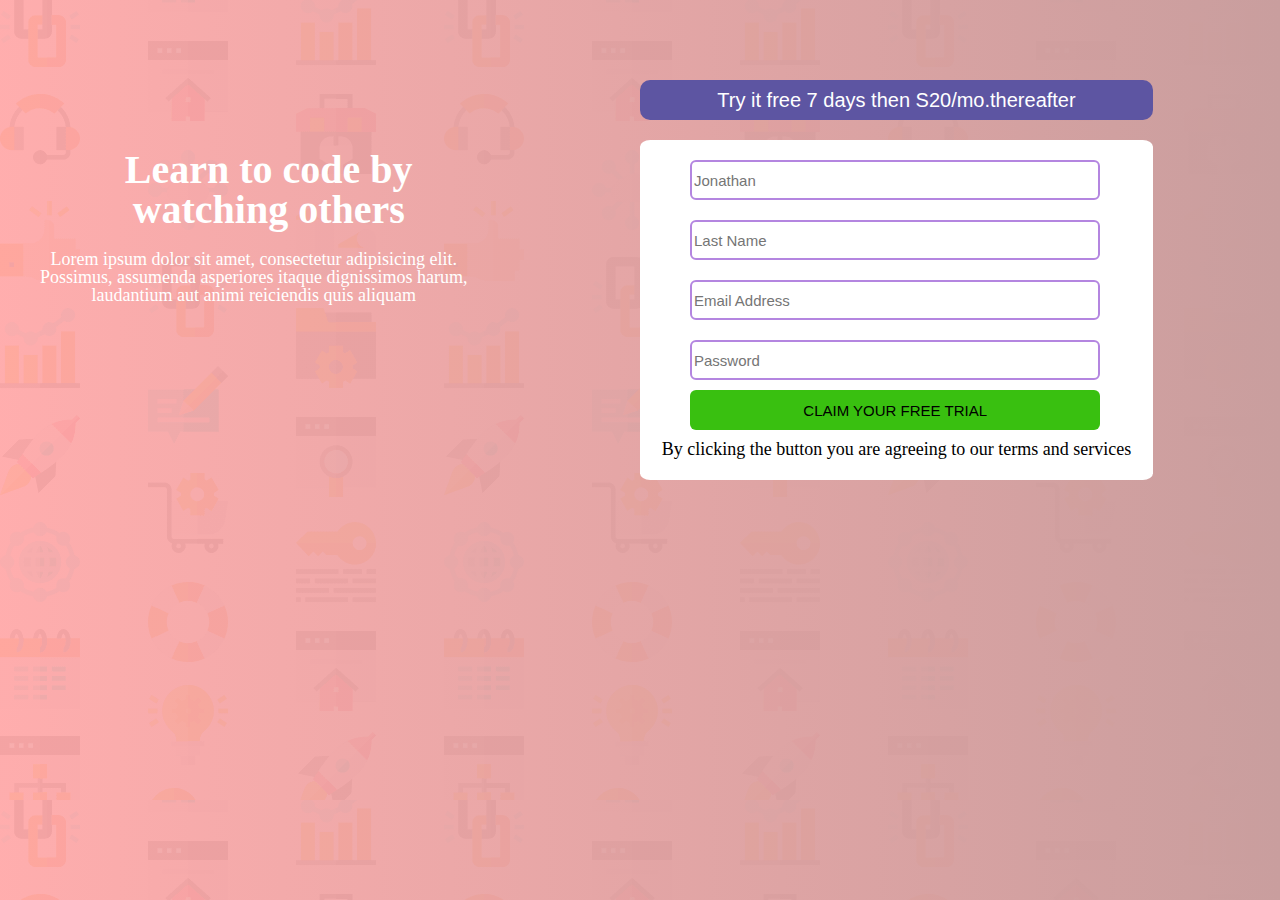
<file: block-BHaaci/index.html>
<html lang="en">
<head>
    <meta charset="UTF-8">
    <meta http-equiv="X-UA-Compatible" content="IE=edge">
    <meta name="viewport" content="width=device-width, initial-scale=1.0">
    <link rel="stylesheet" href="style.css">
    <title>Document</title>
</head>
<body>
    <main>
        <section class="container">
            <div class="parent-box">
                <div class="left side">
                    <h1>
                        Learn to code by<br> watching others
                    </h1>
                    <p>Lorem ipsum dolor sit amet, consectetur adipisicing elit.<br> Possimus, assumenda asperiores itaque dignissimos
                        harum,<br> laudantium aut animi reiciendis quis aliquam</p>

                </div>
                <div class="right-side">
                    <form action="">
                        <button class="upper">Try it free 7 days then S20/mo.thereafter</button>
                        <div class="right">
                            <input class="middle" type="text"placeholder="Jonathan">
                            <input class="middle" type="text" placeholder="Last Name">
                            <input class="middle" type="text" placeholder="Email Address">
                            <input class="middle" type="text" placeholder="Password">
                            <button class="lower">CLAIM YOUR FREE TRIAL</button>
                        
                    </form>
                    <h3>By clicking the button you are agreeing to our terms and services</h3>
                       </div>

                </div>
            </div>
        </section>
    </main>
</body>
</html>
</file>
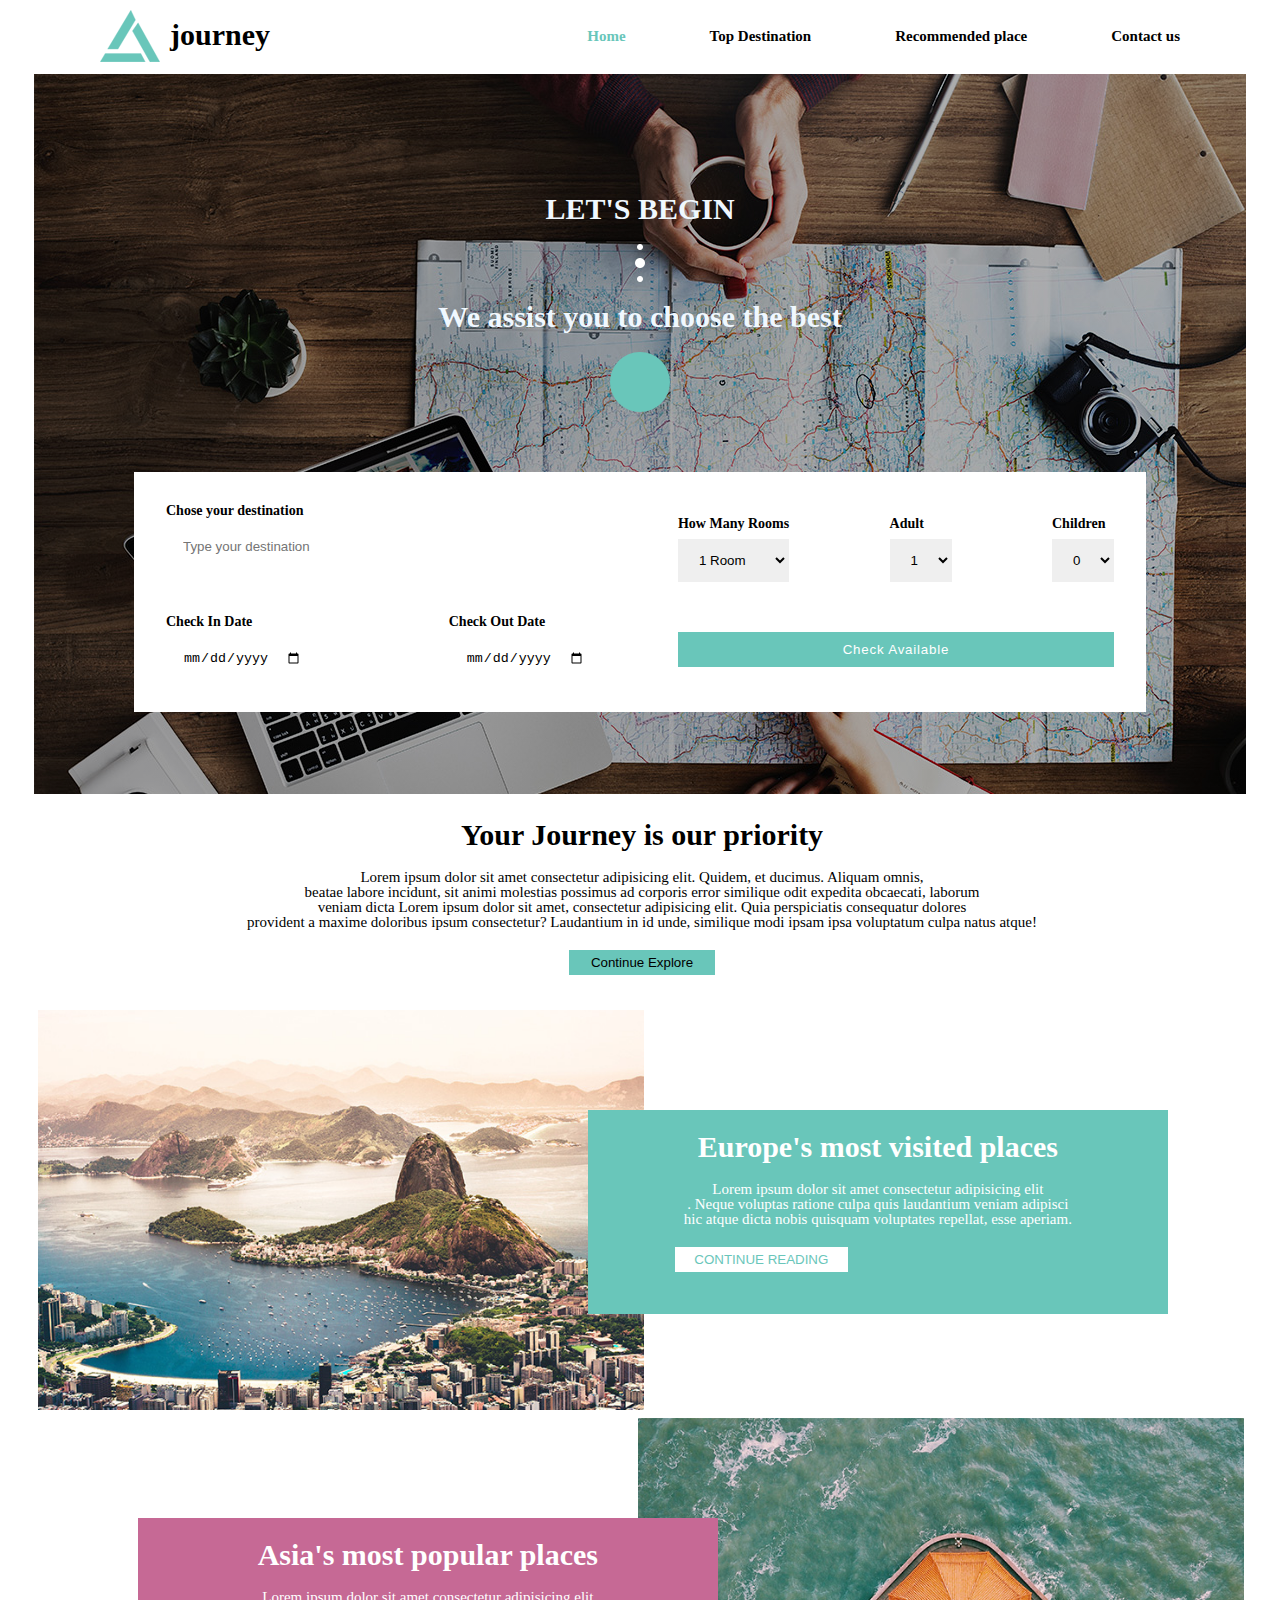
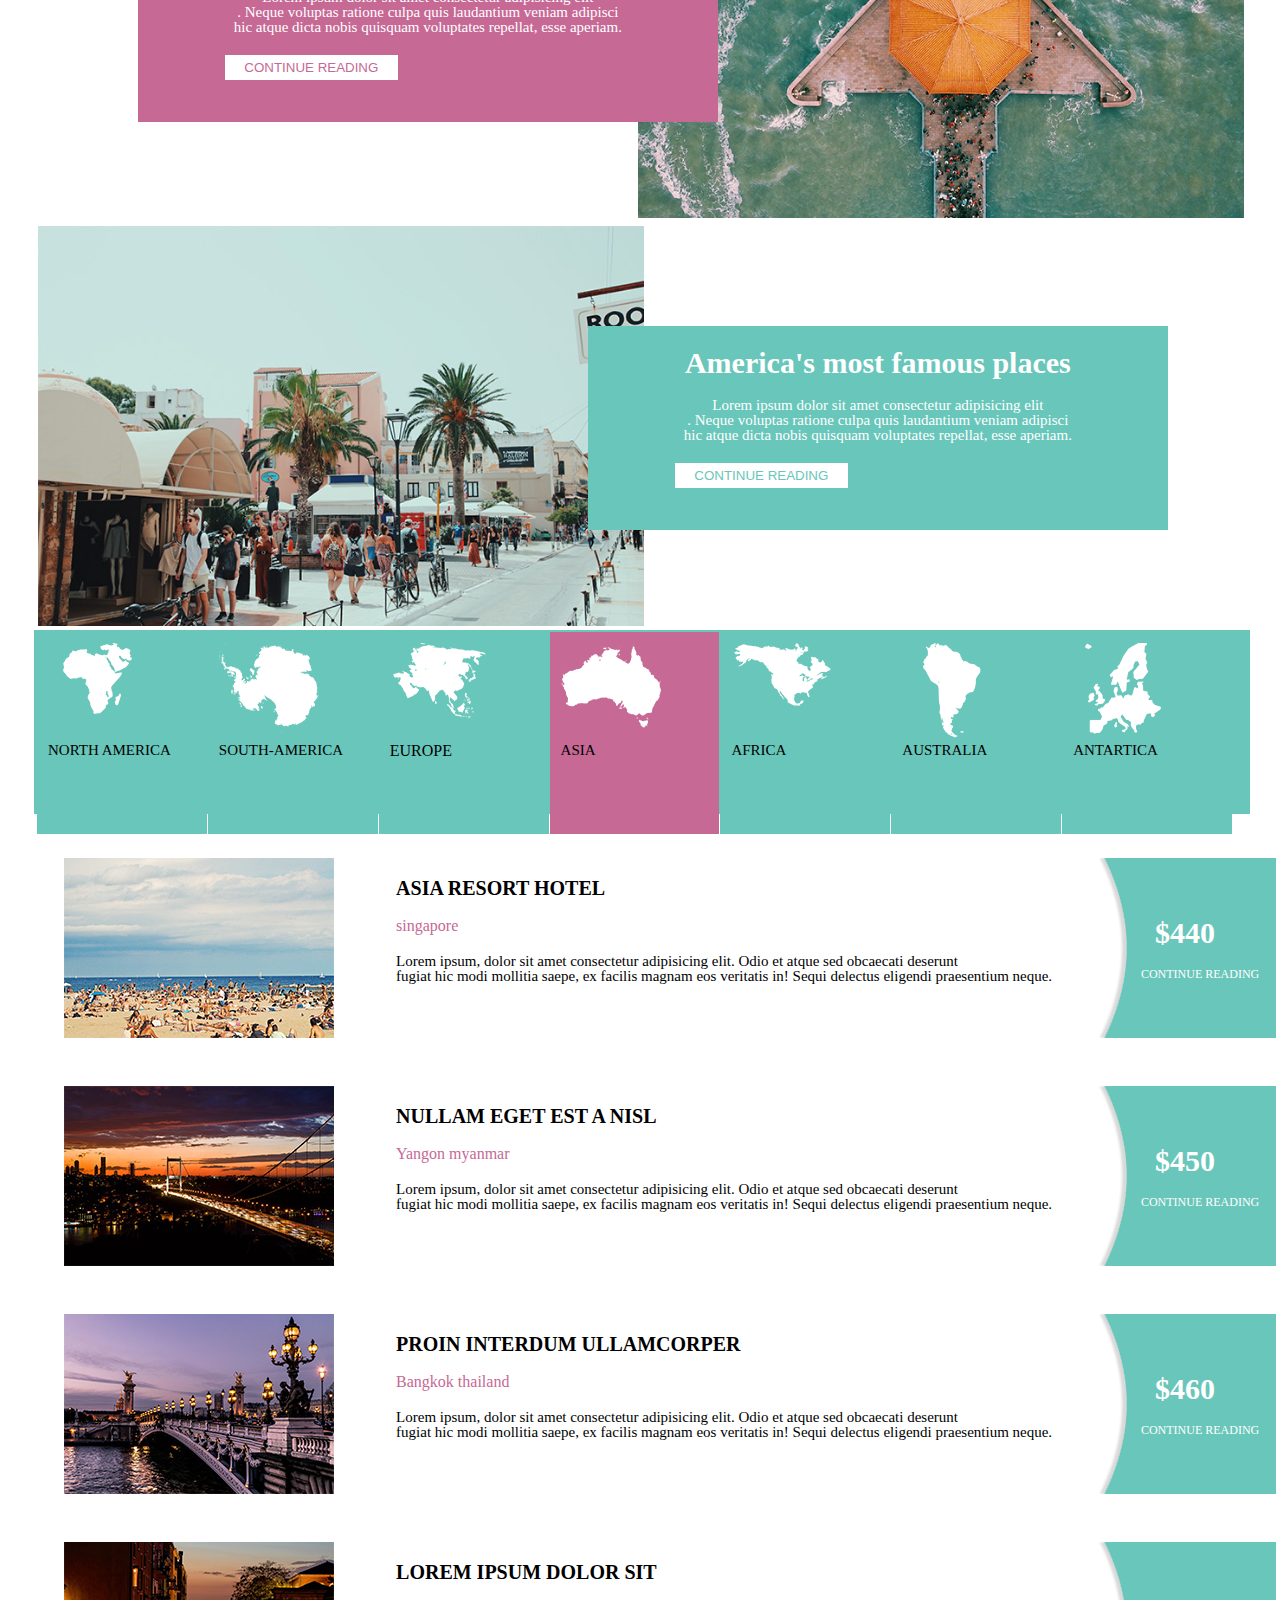
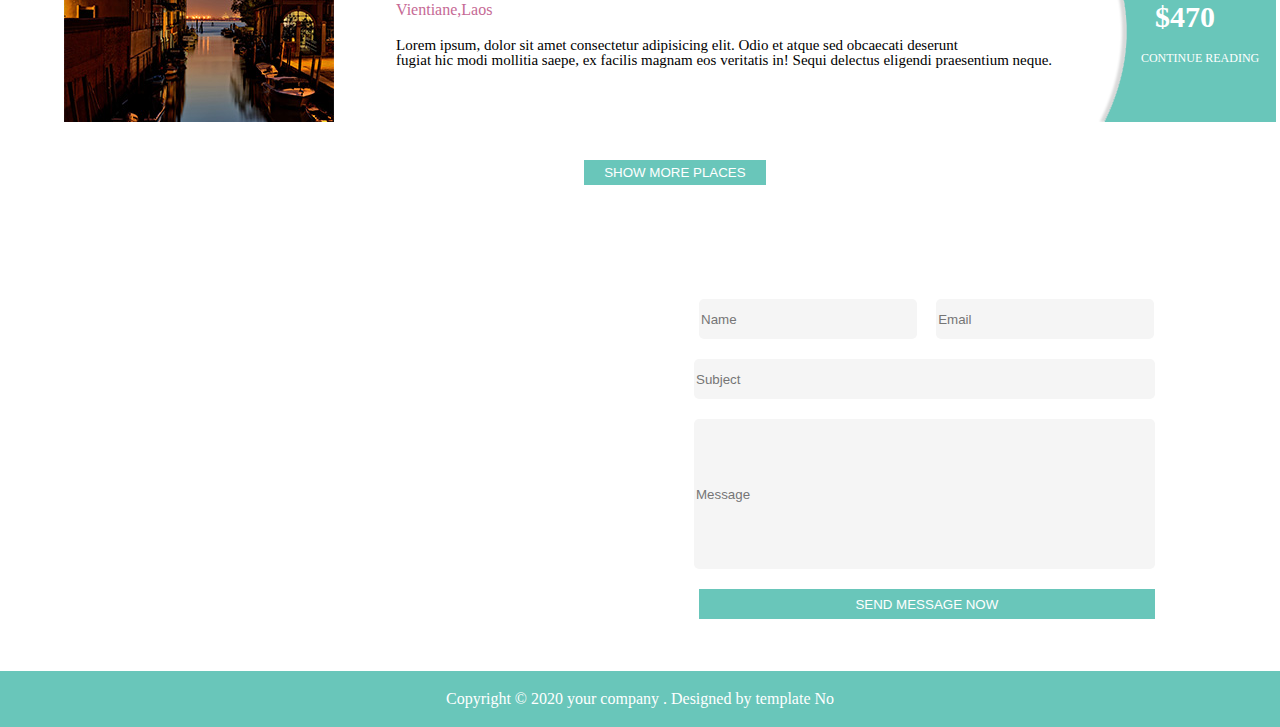
<file: block-BHaacj/index.html>
<html lang="en">
<head>
    <meta charset="UTF-8">
    <meta http-equiv="X-UA-Compatible" content="IE=edge">
    <meta name="viewport" content="width=device-width, initial-scale=1.0">
    <link rel="stylesheet" href="style.css">
    <title>Document</title>
</head>
<body >
    <header class="flex ">
        <div class="flex"><img src="./assets/logo.png" alt="logo">
            <h1>journey</h1>
           
        </div>
        <nav>
            <a class="color" href="#">Home</a>
            <a href="#">Top Destination</a>
            <a href="#">Recommended place</a>
            <a href="#">Contact us</a>
        </nav>
    </header>
    <main>
    <section class="container">
        <section class="background">
            <div class="center">
                <h2>LET'S BEGIN</h2>
                <img src="./assets/dots-3.png" alt="">
                <h3>We assist you to choose the best</h3>
                <div class="icon-box">
                    <i class="fas fa-chevron-circle-down"></i>
                </div>
                <form action="" class="flexes item-start">
                    <fieldset class="flex-46">
                        <label for="destination">Chose your destination</label>
                        <input class="form-control" type="text" id="destination" name="destination"
                            placeholder="Type your destination">
                        <div class="flex margin-top">
                            <div>
                                <label for="Check-in">Check In Date</label>
                                <input class="form-control" name="date" type="date" placeholder="check in" id="check-in">
    
                            </div>
                            <div>
                                <label for="Check-out">Check Out Date</label>
                                <input class="form-control" name="check-out" type="date" placeholder="check out"
                                    id="check-out">
                            </div>
    
                        </div>
                    </fieldset>
                    <fieldset class="flex-46">
                        <div class="flex flex-j">
                            <div>
                                <label for="room">How Many Rooms</label>
                                <select class="form-control" name="room" id="room">
                                    <option value="">1 Room</option>
                                    <option value="">2 Room</option>
                                    <option value="">3 Room</option>
                                    <option value="">4 Room</option>
                                    <option value="">5 Room</option>
                                </select>
                            </div>
                            <div>
                                <label for="adult">Adult</label>
                                <select class="form-control" name="adult" id="adult">
                                    <option value="">1 </option>
                                    <option value="">2 </option>
                                    <option value="">3 </option>
                                    <option value="">4 </option>
                                    <option value="">5 </option>
                                </select>
                            </div>
                            <div>
                                <label for="children">Children</label>
                                <select class="form-control" name="children" id="children">
                                    <option value="">0 </option>
                                    <option value="">1 </option>
                                    <option value="">2 </option>
                                    <option value="">3 </option>
                                    <option value="">4 </option>
                                </select>
                            </div>
                        </div>
                        <input class="btn" type="submit" value="Check Available">
                    </fieldset>
                </form>
            </div>
        </section>
    </section>
    <section class="container">
        <section class="journey">
            <div class="first">
                <h2>Your Journey is our priority</h2>
                <p>Lorem ipsum dolor sit amet consectetur adipisicing elit. Quidem, et ducimus. Aliquam omnis,<br> beatae
                    labore incidunt, sit animi molestias possimus ad corporis error similique odit expedita obcaecati,
                    laborum<br> veniam dicta Lorem ipsum dolor sit amet, consectetur adipisicing elit. Quia perspiciatis
                    consequatur dolores<br> provident a maxime doloribus ipsum consectetur? Laudantium in id unde, similique
                    modi ipsam ipsa voluptatum culpa natus atque!
                </p>
                <button>Continue Explore</button>
            </div>
        </section>
    </section>
    <section class="container">
        <section class="box-img">
            <div class="boxes-1">
    
                
                <div class="inner-box-1">
                    <h2>Europe's most visited places</h2>
                    <p>Lorem ipsum dolor sit amet consectetur adipisicing elit<br>. Neque voluptas ratione culpa quis
                        laudantium veniam adipisci <br>hic atque dicta nobis quisquam voluptates repellat, esse aperiam.
                    </p>
                    <button class="reading">CONTINUE READING</button>
                </div>
            </div>
        </section>
    </section>
    <section class="container">
        <section class="box-img flex">
            <div class="boxes-2">
                <div class="inner-box-2">
                    <h2>Asia's most popular places</h2>
                    <p>Lorem ipsum dolor sit amet consectetur adipisicing elit<br>. Neque voluptas ratione culpa quis
                        laudantium veniam adipisci <br>hic atque dicta nobis quisquam voluptates repellat, esse aperiam.
                    </p>
                    <button class="reading">CONTINUE READING</button>
                </div>
            </div>
        </section>
    </section>
    <section class="container">
        <section class="box-img">
            <div class="boxes-3">
                <div class="inner-box-1">
                    <h2>America's most famous places</h2>
                    <p>Lorem ipsum dolor sit amet consectetur adipisicing elit<br>. Neque voluptas ratione culpa quis
                        laudantium veniam adipisci <br>hic atque dicta nobis quisquam voluptates repellat, esse aperiam.
                    </p>
                    <button class="reading">CONTINUE READING</button>
                </div>
            </div>
        </section>
    </section>
    <section class="container">
        <section class="journing">
            <div class="firsted">
                <div class="one">
                    <img src="./assets/africa.png" alt="">
                    <h2>NORTH AMERICA</h2>
                </div>
                <div class="two">
                    <img src="./assets/antartica.png" alt="">
                    <h2>SOUTH-AMERICA</h2>
                </div>
                <div class="three">
                    <img src="./assets/asia.png" alt="">
                    <h3>EUROPE</h3>
                </div>
                <div class="four">
                    <img src="./assets/australia.png" alt="">
                    <h2>ASIA</h2>
                </div>
                <div class="five">
                    <img src="./assets/north-america.png" alt="">
                    <h2>AFRICA</h2>
                </div>
                <div class="six">
                    <img src="./assets/south-america.png" alt="">
                    <h2>AUSTRALIA</h2>
                </div>
                <div class="seven">
                    <img src="./assets/europe.png" alt="">
                    <h2>ANTARTICA</h2>
                </div>
            </div>
        </section>
    </section>
    <section class="container">
        <section class="second-last">
            <div class="last flex">
                <div> <img src="./assets/tm-img-06.jpg" alt=""></div>
                <div>
                    <h2>ASIA RESORT HOTEL</h2>
                    <h3>singapore</h3>
                    <p>Lorem ipsum, dolor sit amet consectetur adipisicing elit. Odio et atque sed obcaecati deserunt
                        <br>fugiat hic modi mollitia saepe, ex facilis magnam eos veritatis in! Sequi delectus eligendi
                        praesentium neque.</p>
                </div>
                <div class="side">
                    <img src="./assets/button-curve.png" alt="btn-curve">
                    <div class="inner">
                        <h4>$440</h4>
                        <h5>CONTINUE READING</h5>
                    </div>
                </div>
            </div>
            </div>
        </section>
    </section>
    <section class="container">
        <section class="second-last">
            <div class="last flex">
                <div> <img src="./assets/tm-img-07.jpg" alt=""></div>
                <div>
                    <h2>NULLAM EGET EST A NISL</h2>
                    <h3>Yangon myanmar</h3>
                    <p>Lorem ipsum, dolor sit amet consectetur adipisicing elit. Odio et atque sed obcaecati deserunt
                        <br>fugiat hic modi mollitia saepe, ex facilis magnam eos veritatis in! Sequi delectus eligendi
                        praesentium neque.</p>
                </div>
                <div class="side">
                    <img src="./assets/button-curve.png" alt="btn-curve">
                    <div class="inner">
                        <h4>$450</h4>
                        <h5>CONTINUE READING</h5>
                    </div>
                </div>
            </div>
            </div>
        </section>
    </section>
    <section class="container">
        <section class="second-last">
            <div class="last flex">
                <div> <img src="./assets/tm-img-05.jpg" alt=""></div>
                <div>
                    <h2>PROIN INTERDUM ULLAMCORPER</h2>
                    <h3>Bangkok thailand</h3>
                    <p>Lorem ipsum, dolor sit amet consectetur adipisicing elit. Odio et atque sed obcaecati deserunt
                        <br>fugiat hic modi mollitia saepe, ex facilis magnam eos veritatis in! Sequi delectus eligendi
                        praesentium neque.</p>
                </div>
                <div class="side">
                    <img src="./assets/button-curve.png" alt="btn-curve">
                    <div class="inner">
                        <h4>$460</h4>
                        <h5>CONTINUE READING</h5>
                    </div>
                </div>
            </div>
            </div>
        </section>
    </section>
    <section class="container">
        <section class="second-last">
            <div class="last flex">
                <div> <img src="./assets/tm-img-04.jpg" alt=""></div>
                <div>
                    <h2>LOREM IPSUM DOLOR SIT</h2>
                    <h3>Vientiane,Laos</h3>
                    <p>Lorem ipsum, dolor sit amet consectetur adipisicing elit. Odio et atque sed obcaecati deserunt
                        <br>fugiat hic modi mollitia saepe, ex facilis magnam eos veritatis in! Sequi delectus eligendi
                        praesentium neque.</p>
                </div>
                <div class="side">
                    <img src="./assets/button-curve.png" alt="btn-curve">
                    <div class="inner">
                        <h4>$470</h4>
                        <h5>CONTINUE READING</h5>
                    </div>
                </div>
            </div>
            </div>
        </section>
    </section>
    <section class="container">
        <button class="last-btn">SHOW MORE PLACES</button>
    </section>
    <section class="container">
        <div class="map"><iframe
                src="https://www.google.com/maps/embed?pb=!1m18!1m12!1m3!1d3375.887979717079!2d76.35319631424888!3d32.20724902012652!2m3!1f0!2f0!3f0!3m2!1i1024!2i768!4f13.1!3m3!1m2!1s0x391b530e24726e0d%3A0x71ff0cae0784712d!2sAltCampus%20Services%20Pvt.%20Ltd!5e0!3m2!1sen!2sin!4v1631097061423!5m2!1sen!2sin"
                width="100%" height="450" style="border:0;" allowfullscreen="" loading="lazy"></iframe>
            <div class="last-box">
                <input class="name" type="text" placeholder="Name">
                <input class="name" type="text" placeholder="Email">
                <input class="sub" type="text" placeholder="Subject">
                <input class="message" type="text" placeholder="Message">
                <button>SEND MESSAGE NOW</button>
            </div>
        </div>
    </section>
    </main>
    <footer>
        <small>Copyright &copy; 2020 your company . Designed by template No </small>
    </footer>
    </main>
    
</body>
</html>
</file>
<file: block-BHaaci/style.css>
/* http://meyerweb.com/eric/tools/css/reset/ 
   v2.0 | 20110126
   License: none (public domain)
*/

html,
body,
div,
span,
applet,
object,
iframe,
h1,
h2,
h3,
h4,
h5,
h6,
p,
blockquote,
pre,
a,
abbr,
acronym,
address,
big,
cite,
code,
del,
dfn,
em,
img,
ins,
kbd,
q,
s,
samp,
small,
strike,
strong,
sub,
sup,
tt,
var,
b,
u,
i,
center,
dl,
dt,
dd,
ol,
ul,
li,
fieldset,
form,
label,
legend,
table,
caption,
tbody,
tfoot,
thead,
tr,
th,
td,
article,
aside,
canvas,
details,
embed,
figure,
figcaption,
footer,
header,
hgroup,
menu,
nav,
output,
ruby,
section,
summary,
time,
mark,
audio,
video {
  margin: 0;
  padding: 0;
  border: 0;
  font-size: 100%;
  font: inherit;
  vertical-align: baseline;
}
/* HTML5 display-role reset for older browsers */
article,
aside,
details,
figcaption,
figure,
footer,
header,
hgroup,
menu,
nav,
section {
  display: block;
}
body {
  line-height: 1;
}
ol,
ul {
  list-style: none;
}
blockquote,
q {
  quotes: none;
}
blockquote:before,
blockquote:after,
q:before,
q:after {
  content: "";
  content: none;
}
table {
  border-collapse: collapse;
  border-spacing: 0;
}
/* custom styles */
body {
  background-image: linear-gradient(to left, #c99e9e, rgba(255, 53, 53, 0.404)),
    url(./assets/bg-intro-desktop.png);
}
.container {
  max-width: 1200px;
  width: 100%;
  height: 500px;
  margin: 0 auto;
  padding: 0 32px;
}
.parent-box {
  width: 100%;
  height: 400px;
  display: flex;
  justify-content: space-between;
  margin-top: 50px;
}
.left-side {
  width: 45%;
  height: 300px;
  margin-left: 30px;
}
.right-side {
  width: 45%;
  height: 300px;
  margin-right: 70px;
}
h1 {
  font-size: 40px;
  font-weight: 700;
  margin-top: 100px;
  margin-left: 30px;
  color: white;
  text-align: center;
}
p {
  font-size: 18px;
  color: white;
  padding-top: 20px;
  text-align: center;
}
.upper {
  width: 95%;
  height: 40px;
  font-size: 20px;
  background-color: #5d55a2;
  border: none;
  border-radius: 10px;
  margin-top: 30px;
  margin-bottom: 20px;
  margin-left: 10px;
  text-align: center;
  color: white;
}
input {
  outline: none;
}
.right {
  border-radius: 2%;
  background-color: white;
  width: 95%;
  height: 340px;
  margin-left: 10px;
}
.middle {
  border: none;
  border-radius: 6px;
  width: 80%;
  height: 40px;
  font-size: 15px;
  background-color: white;
  border: 2px solid rgb(180, 134, 224);
  margin-top: 20px;
  margin-left: 50px;
  color: black;
}
.lower {
  width: 80%;
  height: 40px;
  font-size: 15px;
  border: none;
  border-radius: 6px;
  background-color: rgb(57, 192, 16);
  margin-top: 10px;
  margin-left: 50px;
  text-align: center;
  color: black;
}
h3 {
  text-align: center;
  font-size: 18px;
  margin-top: 10px;
}
</file>
<file: block-BHaacj/style.css>
/* http://meyerweb.com/eric/tools/css/reset/ 
   v2.0 | 20110126
   License: none (public domain)
*/

html,
body,
div,
span,
applet,
object,
iframe,
h1,
h2,
h3,
h4,
h5,
h6,
p,
blockquote,
pre,
a,
abbr,
acronym,
address,
big,
cite,
code,
del,
dfn,
em,
img,
ins,
kbd,
q,
s,
samp,
small,
strike,
strong,
sub,
sup,
tt,
var,
b,
u,
i,
center,
dl,
dt,
dd,
ol,
ul,
li,
fieldset,
form,
label,
legend,
table,
caption,
tbody,
tfoot,
thead,
tr,
th,
td,
article,
aside,
canvas,
details,
embed,
figure,
figcaption,
footer,
header,
hgroup,
menu,
nav,
output,
ruby,
section,
summary,
time,
mark,
audio,
video {
  margin: 0;
  padding: 0;
  border: 0;
  font-size: 100%;
  font: inherit;
  vertical-align: baseline;
}
/* HTML5 display-role reset for older browsers */
article,
aside,
details,
figcaption,
figure,
footer,
header,
hgroup,
menu,
nav,
section {
  display: block;
}
body {
  line-height: 1;
}
ol,
ul {
  list-style: none;
}
blockquote,
q {
  quotes: none;
}
blockquote:before,
blockquote:after,
q:before,
q:after {
  content: "";
  content: none;
}
table {
  border-collapse: collapse;
  border-spacing: 0;
}
/* custom styles */
body {
  max-width: 1300px;
}
.container {
  max-width: 1300px;
  margin: 0 auto;
  padding: 0 32px;
  border: 2px solid white;
}
.flex {
  display: flex;
  justify-content: space-between;
}
.flex-j {
  align-content: space-between;
}
header {
  padding: 10px 100px;
  align-items: center;
}
h1 {
  font-size: 30px;
  font-weight: 700;
  margin-top: 10px;
  margin-left: 10px;
}
nav a {
  color: black;
  text-decoration: none;
  margin-left: 80px;
  font-size: 15px;
  font-weight: 600;
}
.color {
  color: #69c6ba;
}
.background {
  width: 100%;
  height: 720px;
  background: linear-gradient(to right, rgba(0, 0, 0, 0.4), rgba(0, 0, 0, 0.3)),
    url(./assets/banner.jpg);
  background-size: cover;
}
.center {
  text-align: center;
  padding: 100px;
}
.icon-box {
  width: 60px;
  height: 60px;
  border-radius: 50%;
  background-color: #69c6ba;
  margin: 0 auto;
  line-height: 60px;
  margin-top: 20px;
}
.icon-box i {
  color: white;
  font-size: 18px;
  margin-top: 20px;
}
.background h2 {
  font-size: 30px;
  font-weight: 700;
  color: aliceblue;
  margin-top: 20px;
}
.background h3 {
  font-size: 30px;
  font-weight: 700;
  color: aliceblue;
  margin-top: 20px;
}
.background img {
  align-items: center;
  margin-top: 20px;
}
.boxing {
  background-color: white;
  border: 2px solid white;
  height: 280px;
  width: 90%;
  margin-top: 150px;
  margin-left: 50px;
}
form {
  background-color: white;
  max-width: 960px;
  margin: 0 auto;
  padding: 32px;
  margin-top: 60px;
}
label {
  display: block;
  font-size: 14px;
  font-weight: 600;
  color: black;
  text-align: left;
  margin-bottom: 8px;
}
.form-control {
  display: block;
  width: 100%;
}

.item-start {
  align-items: flex-start;
}
.flexes {
  display: flex;
  align-items: center;
  justify-content: space-between;
}
.margin-top {
  margin-top: 48px;
}
.flex-46 {
  flex: 0 1 46%;
}

.form-control {
  display: block;
  width: 100%;
  border: 0;
  outline: 0;
  padding: 12px 16px;
  border: 1px solid transparent;
  /* margin-bottom: ; */
}
.form-control:focus {
  border: 1px solid;
}
.btn {
  width: 100%;
  border: 0;
  box-shadow: none;
  background-color: #69c6ba;
  height: 35px;
  font-family: 600;
  letter-spacing: 0.8px;
  /* width: 94%; */
  border: 0;
  margin-top: 50px;
  /* margin-left: 15px; */
  color: white;
}

.first {
  text-align: center;
}
.journey {
  height: 200px;
  width: 100%;
  border: 2px solid white;
}
.journey h2 {
  font-size: 30px;
  font-weight: 700;
  text-align: center;
  margin-top: 20px;
}
.journey p {
  font-size: 15px;
  text-align: center;
  margin-top: 20px;
}
.journey button {
  background-color: #69c6ba;
  height: 25px;
  width: 12%;
  border: 0;
  margin-top: 20px;
}
.box-img {
  height: 400px;
  width: 100%;
  border: 2px solid white;
}
.boxes-1 {
  height: 400px;
  width: 50%;
  border: 2px solid white;
  background-image: url(./assets/tm-img-01.jpg);
  background-size: cover;
}
.inner-box-1 {
  height: 200px;
  width: 95%;
  border: 2px solid #69c6ba;
  background-color: #69c6ba;
  margin-left: 550px;
  margin-top: 100px;
}
.inner-box-1 h2 {
  font-size: 30px;
  font-weight: 700;
  margin-top: 20px;
  text-align: center;
  color: white;
}
.inner-box-1 button {
  background-color: white;
  height: 25px;
  width: 30%;
  border: 0;
  margin-top: 20px;
  margin-left: 85px;
  color: #69c6ba;
}
.inner-box-1 p {
  font-size: 15px;
  text-align: center;
  margin-top: 20px;
  color: white;
}
.boxes-2 {
  height: 400px;
  width: 50%;
  border: 2px solid white;
  background-image: url(./assets/tm-img-02.jpg);
  background-size: cover;
  margin-left: 600px;
}
.boxes-3 {
  height: 400px;
  width: 50%;
  border: 2px solid white;
  background-image: url(./assets/tm-img-03.jpg);
  background-size: cover;
  margin-right: 600px;
}

.inner-box-2 {
  height: 200px;
  width: 95%;
  border: 2px solid #c66995;
  background-color: #c66995;
  margin-top: 100px;
  margin-left: -500px;
}
.inner-box-2 h2 {
  font-size: 30px;
  font-weight: 700;
  margin-top: 20px;
  text-align: center;
  color: white;
}
.inner-box-2 button {
  background-color: #c66995;
  height: 25px;
  width: 30%;
  border: 0;
  margin-top: 20px;
  margin-left: 85px;
  color: #c66995;
  background-color: white;
}
.inner-box-2 p {
  font-size: 15px;
  text-align: center;
  margin-top: 20px;
  color: white;
}
.firsted {
  height: 180px;
  width: 100%;
  border: 2px solid #69c6ba;
  display: flex;
  flex-wrap: wrap;
  background-color: #69c6ba;
}
.one,
.two,
.three,
.four,
.five,
.six,
.seven {
  height: 180px;
  width: 12.2%;
  border: 1px solid #69c6ba;
  background-color: #69c6ba;
  padding: 10px;
  margin-left: 1px;
}
.four {
  height: 180px;
  width: 12.2%;
  border: 1px solid #c66995;
  background-color: #c66995;
  padding: 10px;
}
.firsted h2 {
  font-size: 15px;
  margin-right: 20px;
}
.second-last {
  height: 184px;
  width: 100%;
  /* border: 1px solid black; */
  margin-top: 40px;
  margin-left: 30px;
}
.last h2 {
  font-size: 20px;
  font-weight: 700;
  margin-left: 20px;
  margin-top: 20px;
}
.last h3 {
  font-size: 16px;
  color: #c66995;
  margin-left: 20px;
  margin-top: 20px;
}
.last p {
  font-size: 15px;

  margin-left: 20px;
  margin-top: 20px;
}
.last h4 {
  font-size: 30px;
  color: white;
  font-weight: 700;
}
.last h5 {
  font-size: 15px;
  color: white;
}
.side {
  background-color: #69c6ba;
}
.side {
  width: 15%;
}
.inner h4 {
  text-align: center;
  margin-top: -120px;
}
.inner h5 {
  /* font-size: 10px; */
  text-align: center;
  margin-left: 30px;
  font-size: 12px;
  margin-top: 20px;
}
.last-btn {
  background-color: #69c6ba;
  height: 25px;
  width: 15%;
  border: 0;
  margin-top: 30px;
  margin-left: 550px;
  color: white;
}
.map {
  width: 100%;
  margin-top: 30px;
  position: relative;
}
.last-box {
  height: 350px;
  width: 40%;
  background-color: white;
  position: absolute;
  left: 650px;
  bottom: 40px;
}
footer {
  background-color: #69c6ba;
  text-align: center;
  color: white;
  padding: 20px 0;
}
.angle {
  background-color: #69c6ba;
}
.arrow {
  height: 20px;
  width: 20%;
  background-color: rgb(51, 49, 49);
}
.last-box button {
  background-color: #69c6ba;
  height: 30px;
  width: 94%;
  border: 0;
  margin-top: 20px;
  margin-left: 15px;
  color: white;
}
.name {
  height: 40px;
  width: 45%;
  margin-left: 15px;
  border: 0;
  border-radius: 5px;
  margin-top: 20px;
  background-color: #f5f5f5;
}
.sub {
  height: 40px;
  width: 95%;
  margin-left: 10px;
  border: 0;
  border-radius: 5px;
  margin-top: 20px;
  background-color: #f5f5f5;
}
.message {
  height: 150px;
  width: 95%;
  margin-left: 10px;
  border: 0;
  border-radius: 5px;
  margin-top: 20px;
  background-color: #f5f5f5;
}
</file>
